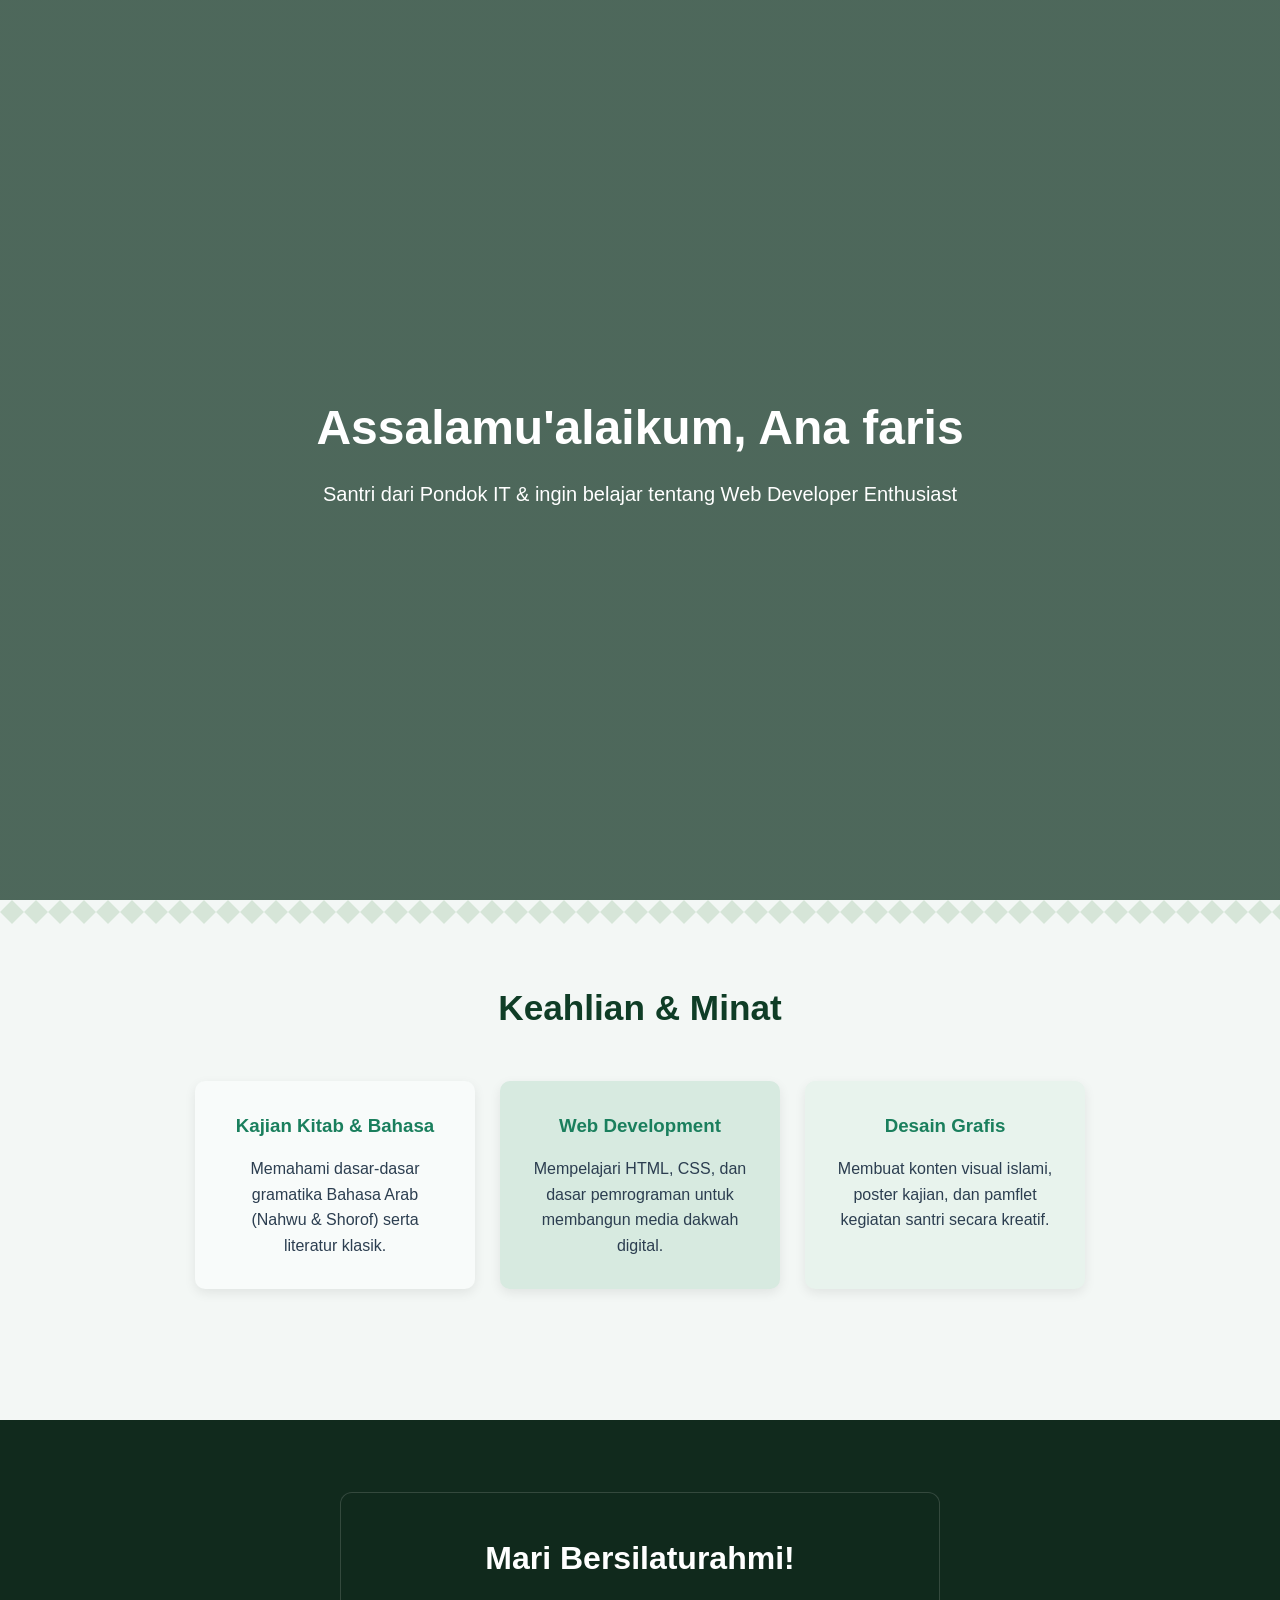
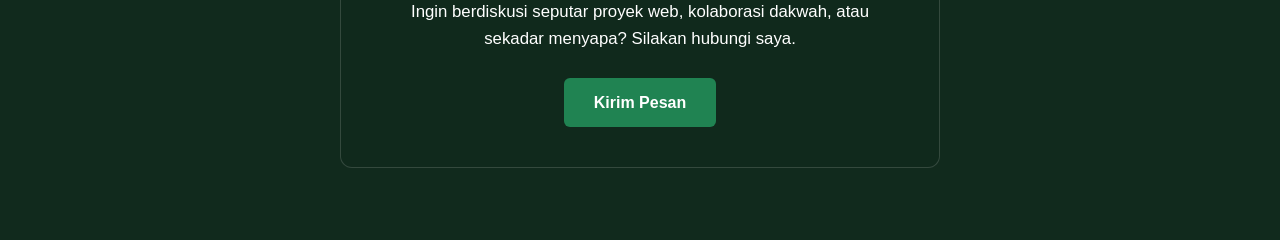
<file: index4.html>
<!DOCTYPE html>
<html lang="id">
<head>
  <meta charset="UTF-8">
  <meta name="viewport" content="width=device-width, initial-scale=1.0">
  <title>Portofolio Santri Digital</title>

  <link rel="stylesheet" href="style4.css">
</head>
<body>

  <section id="hero">
    <div class="hero-content">
      <h1>Assalamu'alaikum, Ana faris</h1>
      <p>Santri dari Pondok IT & ingin belajar tentang Web Developer Enthusiast </p>
    </div>
  </section>

  <section class="skills-section">
    <h2 class="section-title">Keahlian & Minat</h2>
    <div class="skills-container">
      <div class="card">
        <h3>Kajian Kitab & Bahasa</h3>
        <p>Memahami dasar-dasar gramatika Bahasa Arab (Nahwu & Shorof) serta literatur klasik.</p>
      </div>
      <div class="card card-dark">
        <h3>Web Development</h3>
        <p>Mempelajari HTML, CSS, dan dasar pemrograman untuk membangun media dakwah digital.</p>
      </div>
      <div class="card card-light">
        <h3>Desain Grafis</h3>
        <p>Membuat konten visual islami, poster kajian, dan pamflet kegiatan santri secara kreatif.</p>
      </div>
    </div>
  </section>

  <section id="contact">
    <div class="contact-box">
      <h2>Mari Bersilaturahmi!</h2>
      <p>Ingin berdiskusi seputar proyek web, kolaborasi dakwah, atau sekadar menyapa? Silakan hubungi saya.</p>
      <a href="mailto:ahmad.santri@example.com" class="btn-email">Kirim Pesan</a>
    </div>
  </section>

</body>
</html>
</file>
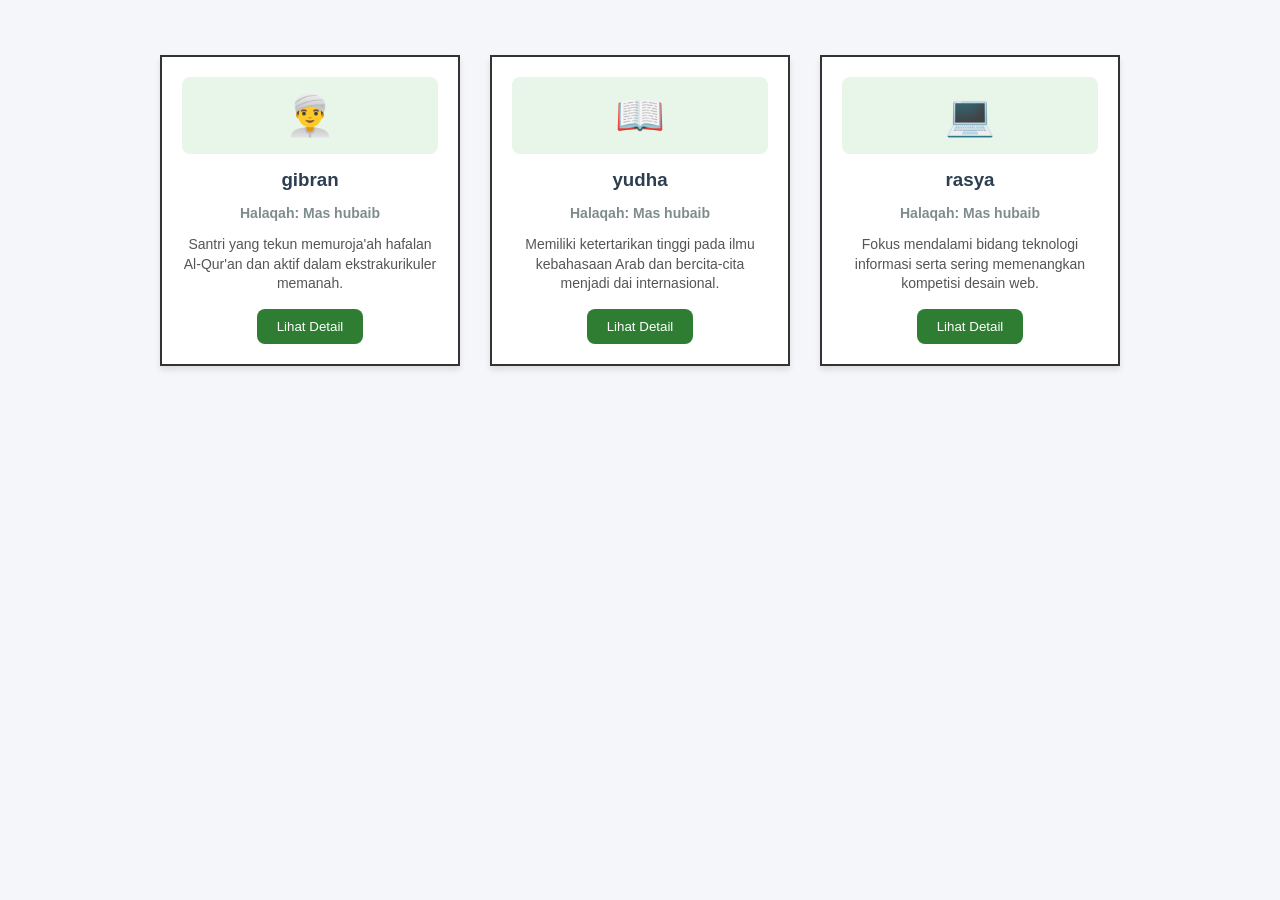
<file: index5.html>
<!DOCTYPE html>
<html lang="id">
<head>
  <meta charset="UTF-8">
  <meta name="viewport" content="width=device-width, initial-scale=1.0">
  <title>Profil Santri</title>
  <link rel="stylesheet" href="style5.css">
</head>
<body>

    <div class="container">
    
        <div class="kartu-santri">
            <div class="avatar-header">
                <span class="avatar-icon">👳‍♂️</span>
            </div>
                    <h3>gibran</h3>
                    <p class="info-kelas">Halaqah: Mas hubaib</p>
                    <p class="deskripsi">Santri yang tekun memuroja'ah hafalan Al-Qur'an dan aktif dalam ekstrakurikuler memanah.</p>
                    <button class="btn-detail">Lihat Detail</button>
        </div>

        <div class="kartu-santri">
            <div class="avatar-header">
                <span class="avatar-icon">📖</span>
            </div>
                    <h3>yudha</h3>
                    <p class="info-kelas">Halaqah: Mas hubaib</p>
                    <p class="deskripsi">Memiliki ketertarikan tinggi pada ilmu kebahasaan Arab dan bercita-cita menjadi dai internasional.</p>
                    <button class="btn-detail">Lihat Detail</button>
        </div>

        <div class="kartu-santri">
            <div class="avatar-header">
                <span class="avatar-icon">💻</span>
            </div>
                    <h3>rasya</h3>
                    <p class="info-kelas">Halaqah: Mas hubaib</p>
                    <p class="deskripsi">Fokus mendalami bidang teknologi informasi serta sering memenangkan kompetisi desain web.</p>
                    <button class="btn-detail">Lihat Detail</button>
        </div>

    </div>
</body>
</html>
</file>
<file: style4.css>
/* RESET & DASAR UTAMA */

/* Ketentuan: Applied box-sizing: border-box */
/* Ketentuan Selektor: Element Selector (*) */
* {
  margin: 0;
  padding: 0;
  box-sizing: border-box;
  font-family: 'Segoe UI', Tahoma, Geneva, Verdana, sans-serif;
}

body {
  color: #2c3e50; /* Format Warna 1: HEX */
  line-height: 1.6;
}


/* SEKSI 1: HERO SECTION (Parallax) */

/* Ketentuan Selektor: ID Selector (#hero) */
#hero {
  /* Ketentuan Dimensi: Menggunakan satuan vh & tinggi jelas */
  width: 100%;
  height: 100vh;

  display: flex;
  justify-content: center;
  align-items: center;
  text-align: center;
  color: #ffffff; /* Format Warna 1: HEX */

  /* Sumber Gambar Eksternal: Unsplash (Foto Suasana Perpustakaan / Kitab) */
  /* Ketentuan Background & Bonus:
     1. Overlay transparan RGBA di atas gambar (Bonus Tantangan)
     2. background-attachment: fixed (Efek Parallax)
     3. background-size: cover
     4. background-position diatur eksplisit (center center)
     5. background-repeat: no-repeat
  */
  background-image: linear-gradient(rgba(18, 53, 36, 0.75), rgba(18, 53, 36, 0.75)), 
                    url('https://images.unsplash.com/photo-1532012197267-da84d127e765?q=80&w=1200');
  background-position: center center;
  background-size: cover;
  background-repeat: no-repeat;
  background-attachment: fixed;
}

/* Ketentuan Selektor: Class Selector (.hero-content) */
.hero-content h1 {
  font-size: 3rem;
  margin-bottom: 12px;
  font-weight: 700;
}

.hero-content p {
  font-size: 1.25rem;
  font-weight: 300;
}


/* SEKSI 2: SKILL SECTION (Pola Berulang) */

.skills-section {
  width: 100%;
  height: auto;
  min-height: 520px; /* Ketentuan Dimensi: Tinggi jelas */
  padding: 80px 20px;
  text-align: center;

  /* Ketentuan Background:
     1. background-repeat: repeat-x (Penggunaan sengaja: pola motif pita diulang horizontal di bagian atas)
     2. background-position diatur eksplisit (top left)
     3. Shorthand background digunakan di sini
  */
  /* Sumber Gambar Eksternal: SVG Pattern Geometric Data URL */
  background: hsl(150, 20%, 96%) url('data:image/svg+xml;utf8,<svg xmlns="http://www.w3.org/2000/svg" width="24" height="24" viewBox="0 0 24 24"><path d="M12 0L24 12L12 24L0 12Z" fill="%232e7d32" opacity="0.15"/></svg>') top left repeat-x;
}

.section-title {
  font-size: 2.2rem;
  margin-bottom: 45px;
  color: hsl(150, 60%, 15%); /* Format Warna 2: HSL */
}

.skills-container {
  display: flex;
  justify-content: center;
  gap: 25px;
  flex-wrap: wrap;
  max-width: 1000px;
  margin: 0 auto;
}

/* Bonus Tantangan: Variasi warna latar dari warna dasar HSL Hijau Islami (Terang/Gelap) */
.card {
  padding: 30px;
  border-radius: 10px;
  width: 280px;
  background-color: hsl(150, 30%, 98%); /* Base / Normal (Terang) */
  box-shadow: 0 4px 12px rgba(0, 0, 0, 0.08);
}

.card-dark {
  background-color: hsl(150, 30%, 88%); /* Versi Lebih Gelap */
}

.card-light {
  background-color: hsl(150, 30%, 93%); /* Versi Sedang */
}

.card h3 {
  margin-bottom: 15px;
  color: hsl(160, 66%, 30%); /* HSL Gelap untuk Judul Card */
}


/* SEKSI 3: CONTACT SECTION (Contain + Fallback) */

#contact {
  width: 100%;
  height: 420px; /* Ketentuan Dimensi: Tinggi jelas */
  display: flex;
  justify-content: center;
  align-items: center;
  text-align: center;
  color: #ffffff;

  /* Sumber Gambar Eksternal: Unsplash (Ornamen / Arsitektur) */
  /* Ketentuan Background & Bonus Tantangan:
     1. background-size: contain
     2. background-color sebagai warna cadangan (fallback) -> #112a1d
     3. background-position diatur eksplisit (center center)
  */
  background-color: #112a1d; /* Fallback Color (HEX) jika gambar terlambat dimuat */
  background-image: url('https://images.unsplash.com/photo-1542810634-71277d95dcbb?q=80&w=600');
  background-repeat: no-repeat;
  background-position: center center;
  background-size: contain;
}

/* Format Warna 3: RGBA untuk overlay transparan wadah teks kontak */
.contact-box {
  background-color: rgba(17, 42, 29, 0.85); /* Overlay Transparan Hijau Gelap */
  padding: 40px;
  border-radius: 12px;
  max-width: 600px;
  width: 90%;
  border: 1px solid rgba(255, 255, 255, 0.15);
}

.contact-box h2 {
  font-size: 2rem;
  margin-bottom: 15px;
}

.contact-box p {
  font-size: 1.05rem;
  margin-bottom: 25px;
}

.btn-email {
  display: inline-block;
  padding: 12px 30px;
  background-color: hsl(150, 61%, 32%); /* Format Warna: HSL */
  color: #ffffff;
  text-decoration: none;
  font-weight: bold;
  border-radius: 6px;
}

.btn-email:hover {
  background-color: hsl(150, 60%, 25%); /* HSL Versi lebih gelap saat dipilah (hover) */
}
</file>
<file: style5.css>
/* UNIVERSAL SELECTOR & BOX-SIZING */
* {
  box-sizing: border-box;
}

/* KETERANGAN PERHITUNGAN LEBAR TOTAL KARTU (BOX MODEL):
  --------------------------------------------------------------------------
  Elemen: .kartu-santri
  - width           : 300px (lebar total area kotak karena box-sizing: border-box)
  - padding         : 20px
  - border          : 2px

  Jika DIHITUNG MANUAL (tanpa box-sizing atau standar Box Model lama):
  Content width     = width - (padding-left + padding-right) - (border-left + border-right)
                    = 300px - (20px + 20px) - (2px + 2px)
                    = 300px - 40px - 4px = 256px
  
  Total Lebar Tampak = Content (256px) + Padding (40px) + Border (4px) = 300px.
  *Catatan: Margin (15px di kiri & kanan) memberikan jarak antar-kartu sebesar 30px total.
*/

/* Bab 1: Komentar CSS Tambahan untuk penataan dasar tampilan */
body {
  font-family: Arial, sans-serif;
  background-color: #f4f6f9; /* Bab 5: Format Warna HEX */
  margin: 0;
  padding: 40px 20px;
}

/* Bab 6: Max-width pada container pembungkus seluruh kartu */
.container {
  max-width: 1000px;
  margin: 0 auto;
  display: flex;
  flex-wrap: wrap;
  justify-content: center;
}

/* A. BOX MODEL PADA KARTU (FAKTOR UTAMA) */
.kartu-santri {
  /* Box Model Components */
  width: 300px;                   /* 1. width */
  padding: 20px;                  /* 2. padding di dalam kartu */
  border: 2px solid #333333;      /* 3. border yang membungkus */
  margin: 15px;                   /* 4. margin antar kartu */
  
  /* Styling Tambahan */
  background-color: #ffffff;
  box-shadow: 0 4px 6px rgba(0, 0, 0, 0.1); /* Bab 5: Format Warna RGBA */
  text-align: center;
}

/* Bab 7: Background-color pada salah satu bagian kartu (Area Avatar) */
.avatar-header {
  background-color: #e8f5e9;
  padding: 15px;
  margin-bottom: 15px;
  border-radius: 8px;
}

.avatar-icon {
  font-size: 40px;
}

/* Bab 2: Element Selector untuk heading & paragraf di dalam kartu */
h3 {
  margin: 10px 0 5px 0;
  color: #2c3e50;
}

/* Bab 2: Kombinasi Class Selector (.info-kelas) */
.info-kelas {
  font-size: 14px;
  color: #7f8c8d;
  font-weight: bold;
  margin-bottom: 10px;
}

.deskripsi {
  font-size: 14px;
  color: #555555;
  line-height: 1.4;
  margin-bottom: 15px;
}

/* Tombol "Lihat Detail" dengan padding khusus */
.btn-detail {
  background-color: #2e7d32;
  color: white;
  border: none;
  
  /* Padding khusus tombol (berbeda dari padding kartu) */
  padding: 10px 20px; 
  
  cursor: pointer;
  
  /* Penerapan perbaikan dari Studi Kasus Bab 4 */
  border-radius: 8px;
}

.btn-detail:hover {
  background-color: #1b5e20;
}

/* ANALISIS KESALAHAN KODE (STUDI KASUS BAB 4)
   Potongan Kode Asal:
   .kartu-tombol
     border-radius 8px
     padding: 8px 16px 

   Kesalahan yang ditemukan:
   1. Lupa tanda titik dua ( : ) pada properti `border-radius`. 
      Seharusnya: `border-radius: 8px;`
   2. Lupa titik koma ( ; ) di akhir baris properti `border-radius 8px`.
   3. Lupa titik koma ( ; ) di akhir baris properti `padding: 8px 16px`.
   4. Lupa tanda kurung kurawal buka dan tutup `{ }` untuk membungkus blok deklarasi CSS.*/
</file>
